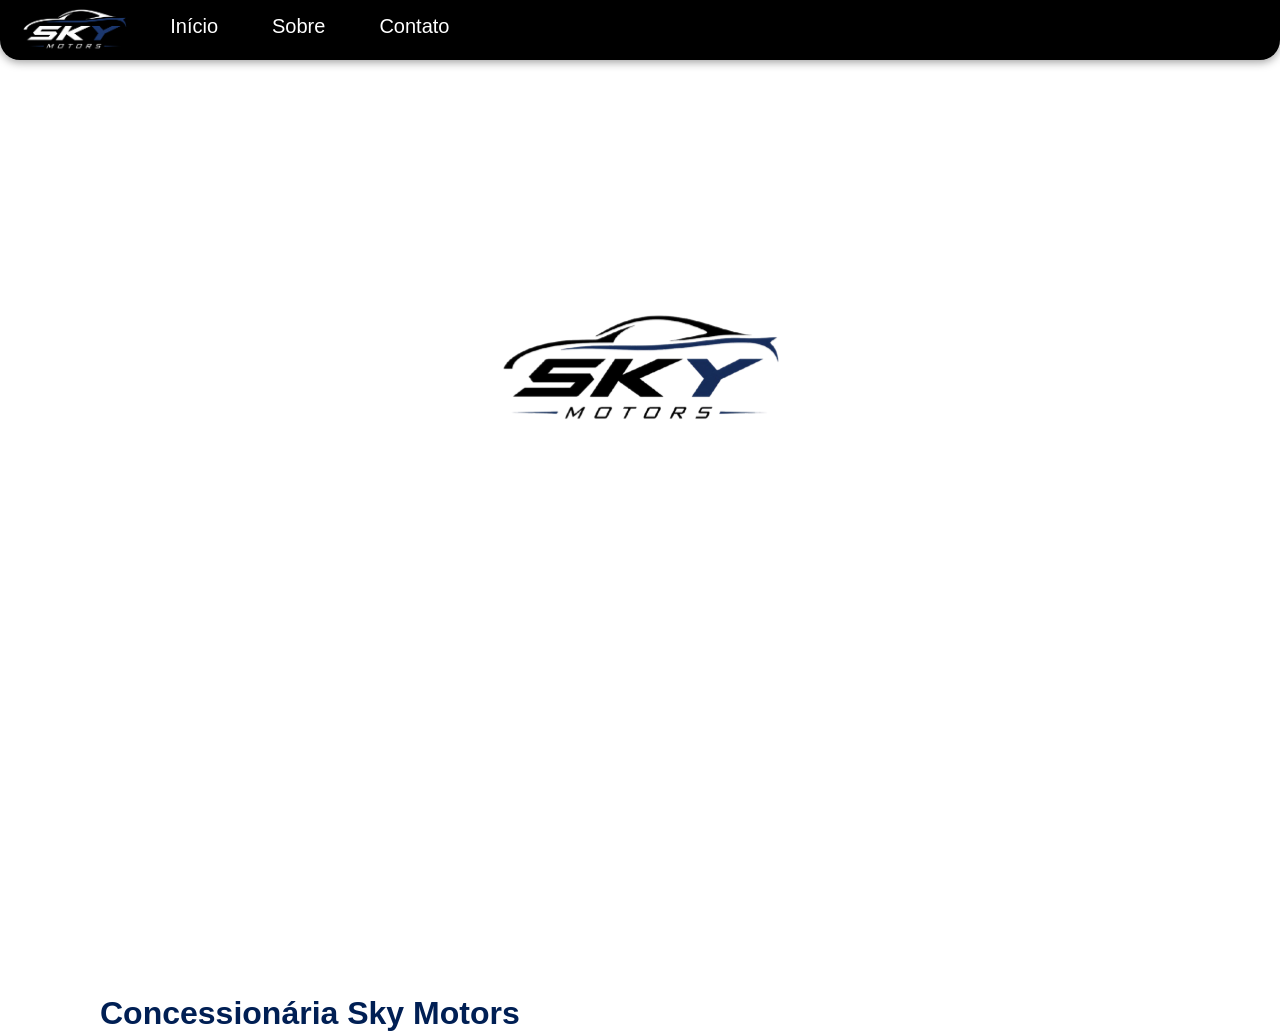
<file: index.html>
<!DOCTYPE html>
<html lang="en">
<head>
    <meta charset="UTF-8">
    <meta name="viewport" content="width=device-width, initial-scale=1.0">
    <link rel="stylesheet" type = "text/css" href = "style.css">
    <title>Sky Motors</title>
</head>
<body>

    <header>

        <img class = "logocabecalho" src="imagens/skymotors.png">
        <nav>

            <a href = "#inicio">Início</a>
            <a href = "#sobre">Sobre</a>
            <a href = "#contato">Contato</a>


        </nav>

    </header>

    <div id="inicio">
        <img class = "img1" src = "imagens/skymotorsblack.png">
        <h1 class = "titulo1">Concessionária Sky Motors</h1>
    </div>
</body>
</html>
</file>
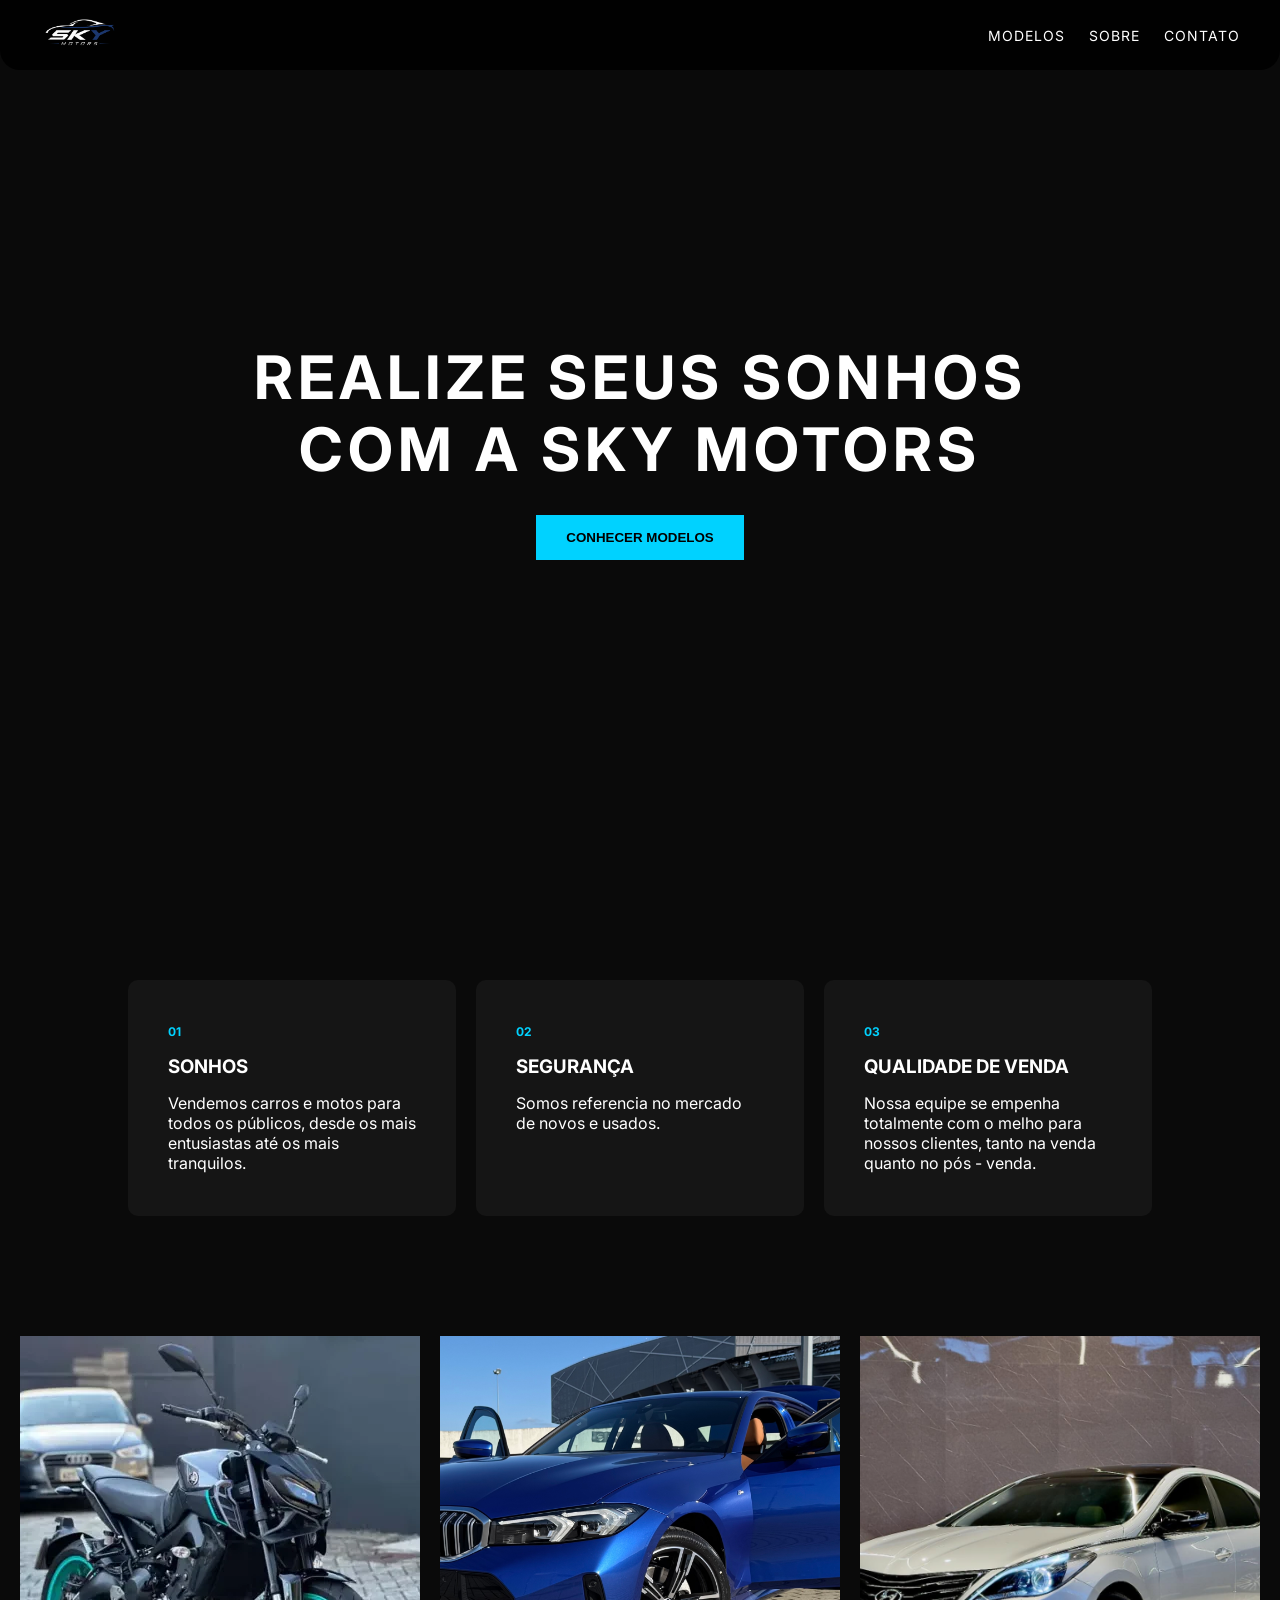
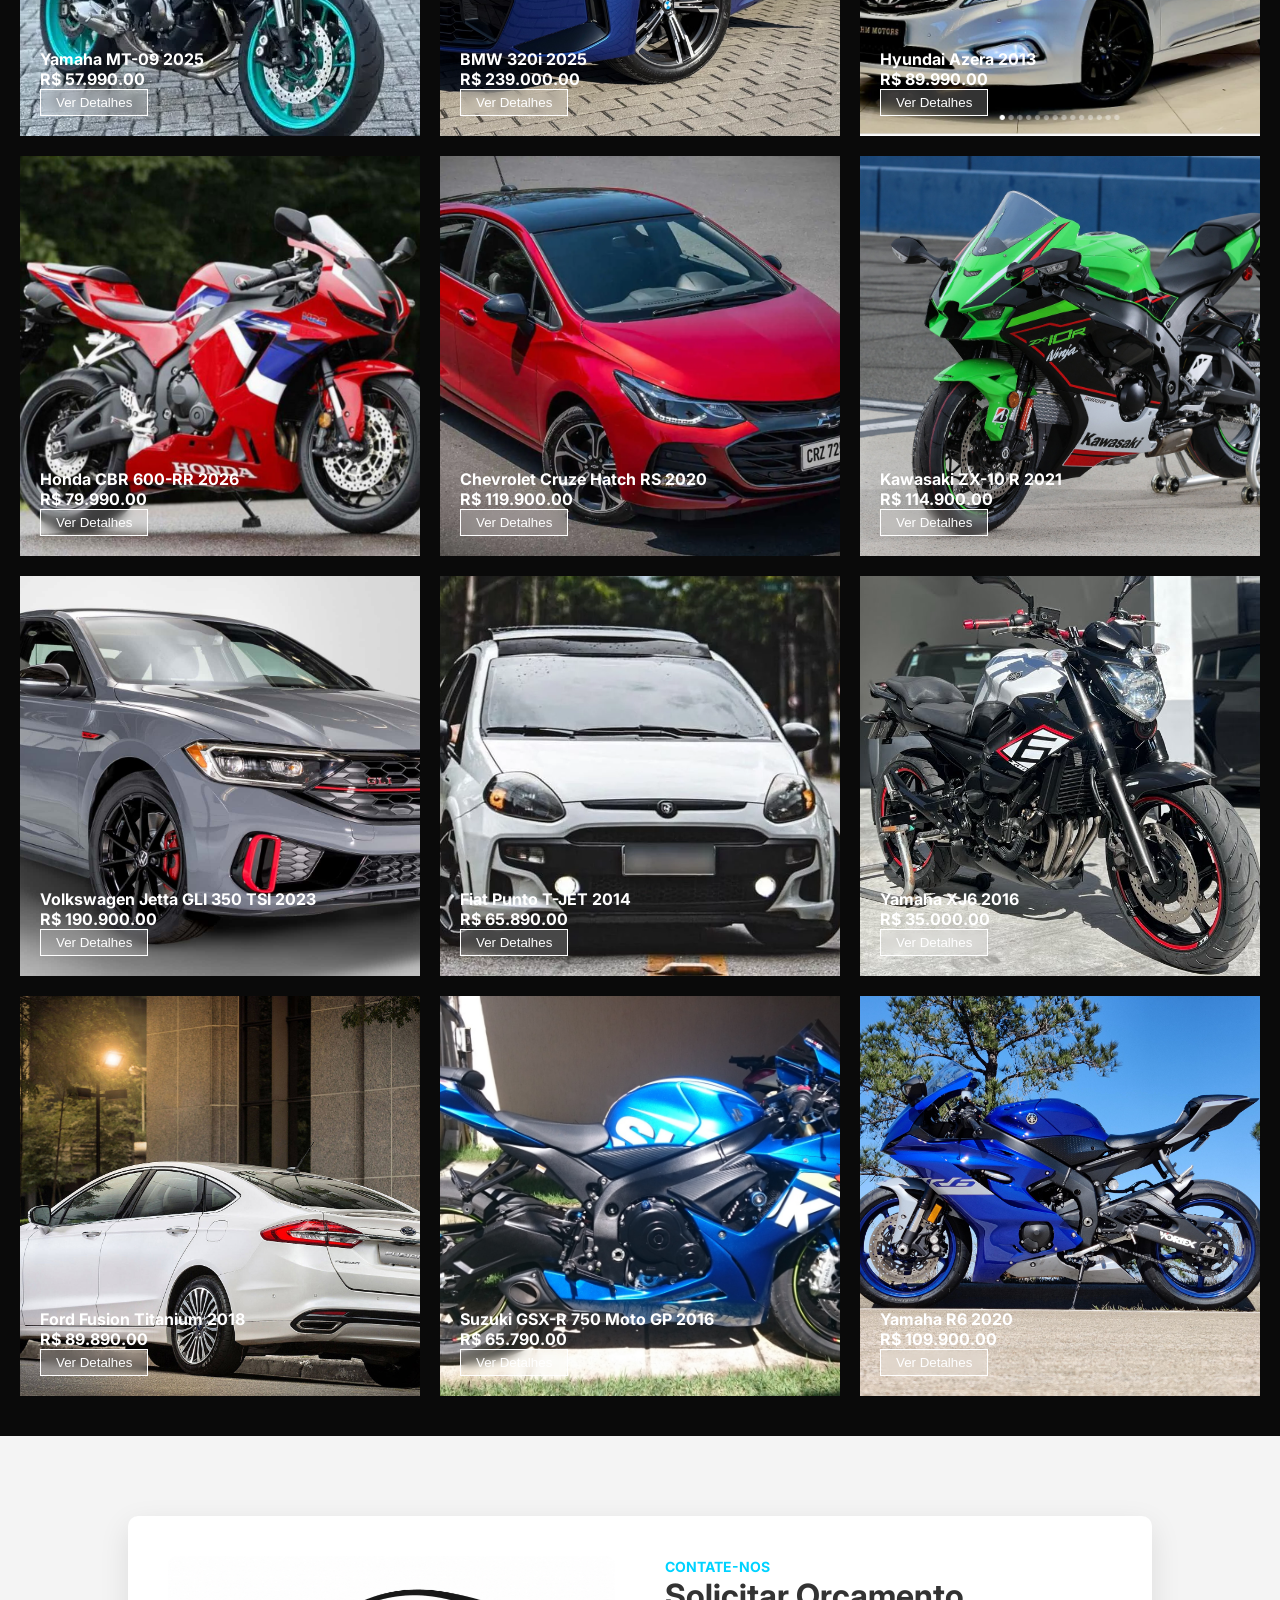
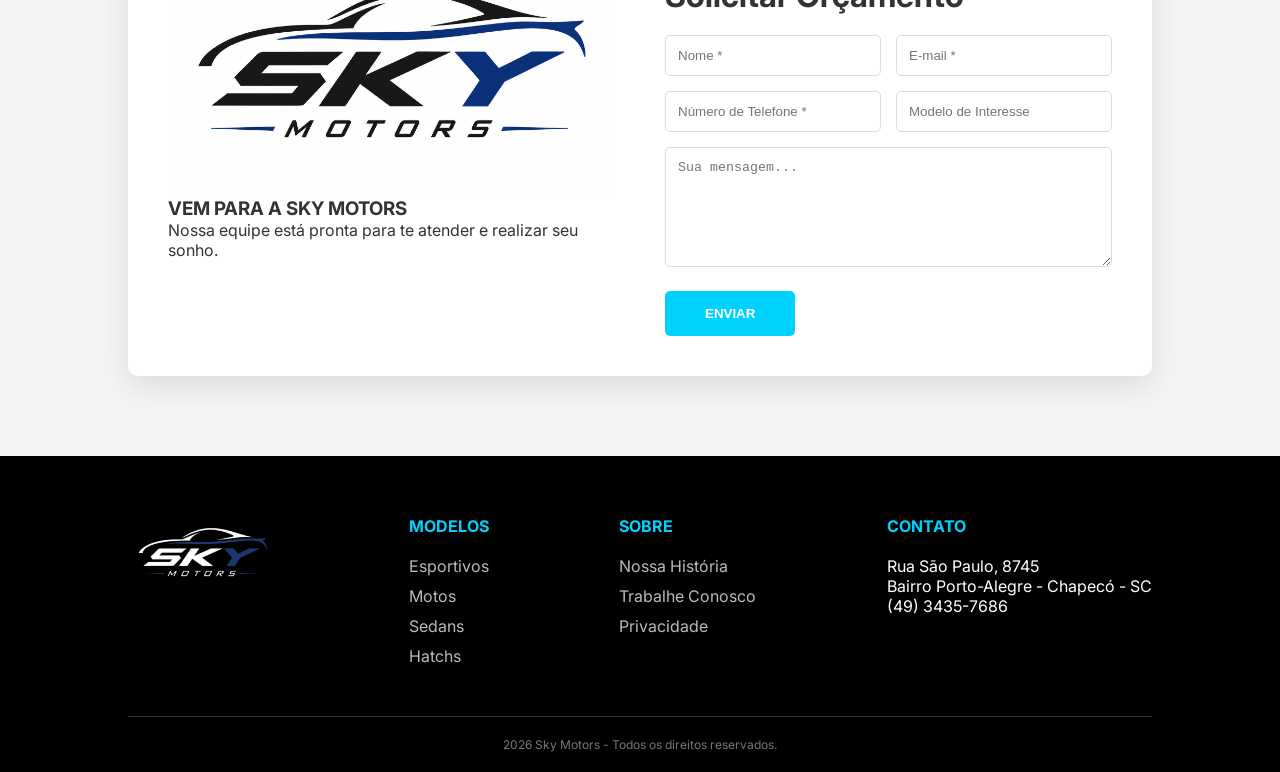
<file: definitivo.html>
<!DOCTYPE html>
<html lang="pt-br">
<head>
    <meta charset="UTF-8">
    <meta name="viewport" content="width=device-width, initial-scale=1.0">
    <link rel="stylesheet" type="text/css" href="definitivo.css">
    <title>Sky Motors</title>
    <link href="https://fonts.googleapis.com/css2?family=Inter:wght@300;400;700&display=swap" rel="stylesheet">
</head>
<body>

    <header>
    <a href="iazini.html" class="logo-link">
        <img class="logocabecalho" src="imagens/skymotors.png" alt="Sky Motors Logo">
    </a>
    
<nav class="menu">
    <a href="#modelos">Modelos</a>
    <a href="#sobre">Sobre</a>
    <a href="#contato">Contato</a>
</nav>
</header>

    <main>
        <section class="hero">
            <div class="hero-content">
                <h1>REALIZE SEUS SONHOS <br> COM A SKY MOTORS</h1>
                <button class="btn-primary">CONHECER MODELOS</button>
            </div>
        </section>

        <section id="sobre" class="features">
            <div class="feature-card">
                <span>01</span>
                <h3>Sonhos</h3>
                <p>Vendemos carros e motos para todos os públicos, desde os mais entusiastas até os mais tranquilos.</p>
            </div>
            <div class="feature-card">
                <span>02</span>
                <h3>Segurança</h3>
                <p>Somos referencia no mercado de novos e usados.</p>
            </div>
            <div class="feature-card">
                <span>03</span>
                <h3>Qualidade de venda</h3>
                <p>Nossa equipe se empenha totalmente com o melho para nossos clientes, tanto na venda quanto no pós - venda.</p>
            </div>
        </section>

        <section id="modelos" class="vitrine">
            <div class="car-item">
                <img src="imagens/09.webp" alt="Carro 1">
                <div class="car-info">
                    <h4>Yamaha MT-09 2025</h4>
                    <h4>R$ 57.990.00</h4>
                    <button class="btn-small">Ver Detalhes</button>
                </div>
            </div>
            <div class="car-item">
                <img src="imagens/320i.jpg" alt="Carro 2">
                <div class="car-info">
                    <h4>BMW 320i 2025</h4>
                    <h4>R$ 239.000.00</h4>
                    <button class="btn-small">Ver Detalhes</button>
                </div>
            </div>
            <div class="car-item">
                <img src="imagens/AZERA2.png" alt="Carro 3">
                <div class="car-info">
                    <h4>Hyundai Azera 2013</h4>
                    <h4>R$ 89.990.00</h4>
                    <button class="btn-small">Ver Detalhes</button>
                </div>
            </div>
            
            <div class="car-item">
                <img src="imagens/cbr26.jpg" alt="Carro 2">
                <div class="car-info">
                    <h4>Honda CBR 600-RR 2026</h4>
                    <h4>R$ 79.990.00</h4>
                    <button class="btn-small">Ver Detalhes</button>
                </div>
            </div>
            
            <div class="car-item">
                <img src="imagens/cruze.webp" alt="Carro 2">
                <div class="car-info">
                    <h4>Chevrolet Cruze Hatch RS 2020</h4>
                    <h4>R$ 119.900.00</h4>
                    <button class="btn-small">Ver Detalhes</button>
                </div>
            </div>

            <div class="car-item">
                <img src="imagens/zx10.jpg" alt="Carro 2">
                <div class="car-info">
                    <h4>Kawasaki ZX-10 R 2021</h4>
                    <h4>R$ 114.900.00</h4>
                    <button class="btn-small">Ver Detalhes</button>
                </div>
            </div>

            <div class="car-item">
                <img src="imagens/gli.png" alt="Carro 2">
                <div class="car-info">
                    <h4>Volkswagen Jetta GLI 350 TSI 2023</h4>
                    <h4>R$ 190.900.00</h4>
                    <button class="btn-small">Ver Detalhes</button>
                </div>
            </div>

            <div class="car-item">
                <img src="imagens/tjet.webp" alt="Carro 2">
                <div class="car-info">
                    <h4>Fiat Punto T-JET 2014</h4>
                    <h4>R$ 65.890.00</h4>
                    <button class="btn-small">Ver Detalhes</button>
                </div>
            </div>

            <div class="car-item">
                <img src="imagens/xj.jpg" alt="Carro 2">
                <div class="car-info">
                    <h4>Yamaha XJ6 2016</h4>
                    <h4>R$ 35.000.00</h4>
                    <button class="btn-small">Ver Detalhes</button>
                </div>
            </div>

            <div class="car-item">
                <img src="imagens/fusion.jpg" alt="Carro 2">
                <div class="car-info">
                    <h4>Ford Fusion Titanium 2018</h4>
                    <h4>R$ 89.890.00</h4>
                    <button class="btn-small">Ver Detalhes</button>
                </div>
            </div>

            <div class="car-item">
                <img src="imagens/srad.jpg" alt="Carro 2">
                <div class="car-info">
                    <h4>Suzuki GSX-R 750 Moto GP 2016</h4>
                    <h4>R$ 65.790.00</h4>
                    <button class="btn-small">Ver Detalhes</button>
                </div>
            </div>

            <div class="car-item">
                <img src="imagens/r6.jpg" alt="Carro 2">
                <div class="car-info">
                    <h4>Yamaha R6 2020</h4>
                    <h4>R$ 109.900.00</h4>
                    <button class="btn-small">Ver Detalhes</button>
                </div>
            </div>
        </section>

        <section id="contato" class="contato">
    <div class="contato-container">
        <div class="contato-info">
            <img src="imagens/logo preta e azul.png" alt="Contato Sky Motors">
            <div class="info-detalhes">
                <h3>VEM PARA A SKY MOTORS</h3>
                <p>Nossa equipe está pronta para te atender e realizar seu sonho.</p>
            </div>
        </div>

        <div class="contato-form">
            <span>CONTATE-NOS</span>
            <h2>Solicitar Orçamento</h2>
            <form>
                <div class="input-group">
                    <input type="text" placeholder="Nome *">
                    <input type="email" placeholder="E-mail *">
                </div>
                <div class="input-group">
                    <input type="text" placeholder="Número de Telefone *">
                    <input type="text" placeholder="Modelo de Interesse">
                </div>
                <textarea placeholder="Sua mensagem..."></textarea>
                <button type="submit" class="btn-enviar">ENVIAR</button>
            </form>
        </div>
    </div>
</section>

<footer>
    <div class="footer-container">
        <div class="footer-col logo-footer">
            <img src="imagens/skymotors.png" alt="Logo">
        </div>
        <div class="footer-col">
            <h4>MODELOS</h4>
            <ul>
                <li><a href="#">Esportivos</a></li>
                <li><a href="#">Motos</a></li>
                <li><a href="#">Sedans</a></li>
                <li><a href="#">Hatchs</a></li>
            </ul>
        </div>
        <div class="footer-col">
            <h4>SOBRE</h4>
            <ul>
                <li><a href="#">Nossa História</a></li>
                <li><a href="#">Trabalhe Conosco</a></li>
                <li><a href="#">Privacidade</a></li>
            </ul>
        </div>
        <div class="footer-col">
            <h4>CONTATO</h4>
            <p>Rua São Paulo, 8745</p>
            <p>Bairro Porto-Alegre - Chapecó - SC</p>
            <p>(49) 3435-7686</p>
        </div>
    </div>
    <div class="footer-bottom">
        <p>2026 Sky Motors - Todos os direitos reservados.</p>
    </div>
</footer>
    </main>

</body>
</html>
</file>
<file: style.css>
header {

    display:    flex;
    position:  fixed;
    top:           0;
    width:      100%;
    height:     60px;

    background-color: black;

    border-radius:   0 0 20px 20px;
    box-shadow: 0 2px 10px rgba(0,0,0,0.4);
    justify-content:left;

}
nav a {

    font-family: 'Segoe UI', Tahoma, Geneva, Verdana, sans-serif;
    color: white;
    text-decoration: none;
    position: relative;
    font-size: 20px;
    margin-left: 50px;
    top: 15px;
}
body{

    margin: 0;

}

.logocabecalho{

    position: relative;
    left:         15px;

}

#inicio{
    top: 50px;
    height: 700px;
    position: relative;    

}

.titulo1{

    position: relative;
    top: 200px;
    margin: 100px;
    font-family: 'Segoe UI', Tahoma, Geneva, Verdana, sans-serif;
    color: #001f54;

}
.img1{

    position: relative;
    scale: 25%;
    


}
</file>
<file: definitivo.css>
* {
    margin: 0;
    padding: 0;
    box-sizing: border-box;
}

body {
    font-family: 'Inter', sans-serif;
    background-color: #0a0a0a;
    color: white;
}

header {
    display: flex;
    position: fixed;
    top: 0;
    width: 100%;
    height: 70px;
    background-color: rgba(0, 0, 0, 0.9);
    border-radius: 0 0 20px 20px;
    justify-content: space-between;
    align-items: center;
    padding: 0 40px;
    z-index: 1000;
}

.logocabecalho {
    height: 40px;
}

.menu a {
    color: white;
    text-decoration: none;
    margin-left: 20px;
    font-size: 14px;
    text-transform: uppercase;
    letter-spacing: 1px;
    transition: 0.3s;
}

.menu a:hover {
    color: #00d2ff;
}

.hero {
    height: 100vh;
    background: linear-gradient(rgba(0,0,0,0.6));
    background-size: cover;
    background-position: center;
    display: flex;
    align-items: center;
    justify-content: center;
    text-align: center;
}

.hero h1 {
    font-size: 60px;
    letter-spacing: 5px;
    margin-bottom: 10px;
}

.btn-primary {
    background-color: #00d2ff;
    color: black;
    border: none;
    padding: 15px 30px;
    font-weight: bold;
    cursor: pointer;
    margin-top: 20px;
    transition: 0.3s;
}

.btn-primary:hover {
    background-color: white;
    transform: scale(1.05);
}

.features {
    display: grid;
    grid-template-columns: repeat(3, 1fr);
    gap: 20px;
    padding: 80px 10%;
}

.feature-card {
    background-color: #151515;
    padding: 40px;
    border-radius: 10px;
    border-bottom: 3px solid transparent;
    transition: 0.3s;
}

.feature-card:hover {
    border-bottom: 3px solid #00d2ff;
    background-color: #1c1c1c;
}

.feature-card span {
    color: #00d2ff;
    font-size: 12px;
    font-weight: bold;
}

.feature-card h3 {
    margin: 15px 0;
    text-transform: uppercase;
}

.vitrine {
    display: grid;
    grid-template-columns: repeat(3, 1fr); 
    
    /* Espaço entre os anúncios */
    gap: 20px; 

    padding: 40px 20px; 
    
    background-color: #0a0a0a;
}

.car-item {
    position: relative;
    overflow: hidden;
    height: 400px;
}

.car-item img {
    width: 100%;
    height: 100%;
    object-fit: cover;
    transition: 0.5s;
}

.car-info {
    position: absolute;
    bottom: 20px;
    left: 20px;
}

.btn-small {
    background-color: rgba(255,255,255,0.2);
    color: white;
    border: 1px solid white;
    padding: 5px 15px;
    cursor: pointer;
    backdrop-filter: blur(5px);
}

.car-item:hover img {
    transform: scale(1.1);
}

.contato {
    background-color: #f4f4f4;
    padding: 80px 10%;
    color: #333;
}

.contato-container {
    display: grid;
    grid-template-columns: 1fr 1fr;
    gap: 50px;
    background: white;
    padding: 40px;
    border-radius: 10px;
    box-shadow: 0 10px 30px rgba(0,0,0,0.1);
}

.contato-info img {
    width: 100%;
    border-radius: 10px;
}

.contato-form span {
    color: #00d2ff;
    font-weight: bold;
    font-size: 14px;
}

.contato-form h2 {
    font-size: 32px;
    margin-bottom: 20px;
}

.input-group {
    display: flex;
    gap: 15px;
    margin-bottom: 15px;
}

input, textarea {
    width: 100%;
    padding: 12px;
    border: 1px solid #ddd;
    border-radius: 5px;
    outline: none;
}

textarea {
    height: 120px;
    margin-bottom: 20px;
}

.btn-enviar {
    background-color: #00d2ff;
    color: white;
    border: none;
    padding: 15px 40px;
    font-weight: bold;
    border-radius: 5px;
    cursor: pointer;
    transition: 0.3s;
}

.btn-enviar:hover {
    background-color: #008cb3;
}

/* FOOTER */
footer {
    background-color: #000;
    color: white;
    padding: 60px 10% 20px 10%;
}

.footer-container {
    display: flex;
    justify-content: space-between;
    flex-wrap: wrap;
    gap: 30px;
    border-bottom: 1px solid #333;
    padding-bottom: 40px;
}

.footer-col h4 {
    margin-bottom: 20px;
    color: #00d2ff;
}

.footer-col ul {
    list-style: none;
}

.footer-col ul li {
    margin-bottom: 10px;
}

.footer-col a {
    color: #bbb;
    text-decoration: none;
    transition: 0.3s;
}

.footer-col a:hover {
    color: white;
}

.footer-bottom {
    text-align: center;
    padding-top: 20px;
    font-size: 12px;
    color: #777;
}

html {
    scroll-behavior: smooth;
}

.footer-col img {
    width: 150px;
    height: auto;
    margin-bottom: 20px;
    display: block;
}
</file>
